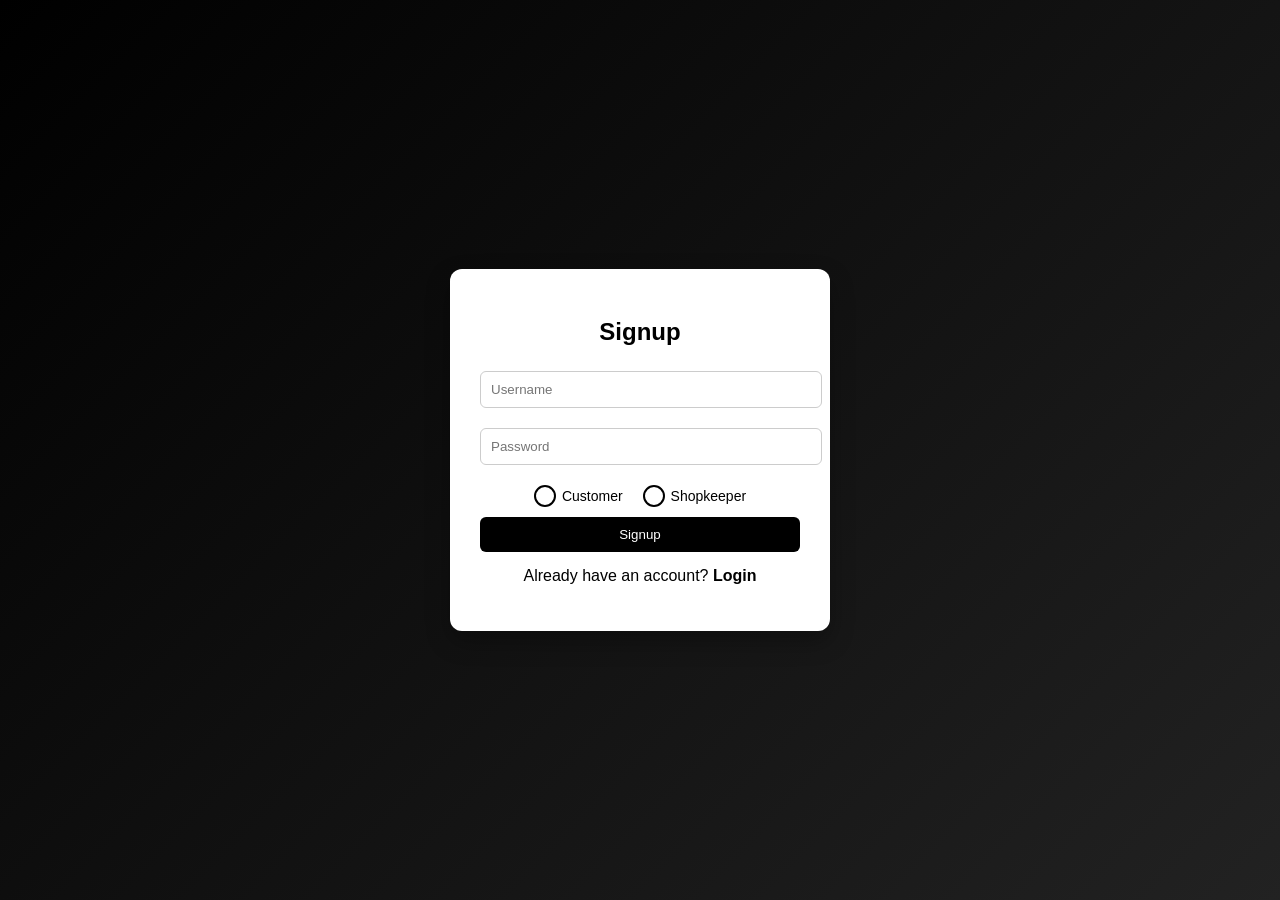
<file: index.html>
<!DOCTYPE html>
<html lang="en">
<head>
<meta charset="UTF-8">
<title>Signup</title>
<link rel="stylesheet" href="signup.css">
</head>

<body>

<div class="box">
  <h2>Signup</h2>

  <input id="user" placeholder="Username">
  <input id="pass" type="password" placeholder="Password">

  <div class="role-select">
    <label class="role-option">
      <input type="radio" name="role" value="customer">
      <span class="custom-radio"></span>
      Customer
    </label>

    <label class="role-option">
      <input type="radio" name="role" value="shopkeeper">
      <span class="custom-radio"></span>
      Shopkeeper
    </label>
  </div>

  <button onclick="signup()">Signup</button>

  <p style="margin-top: 15px;">
    Already have an account?
    <a href="login.html">Login</a>
  </p>

  <p id="msg"></p>
</div>

<script src="signup.js"></script>

</body>
</html>
</file>
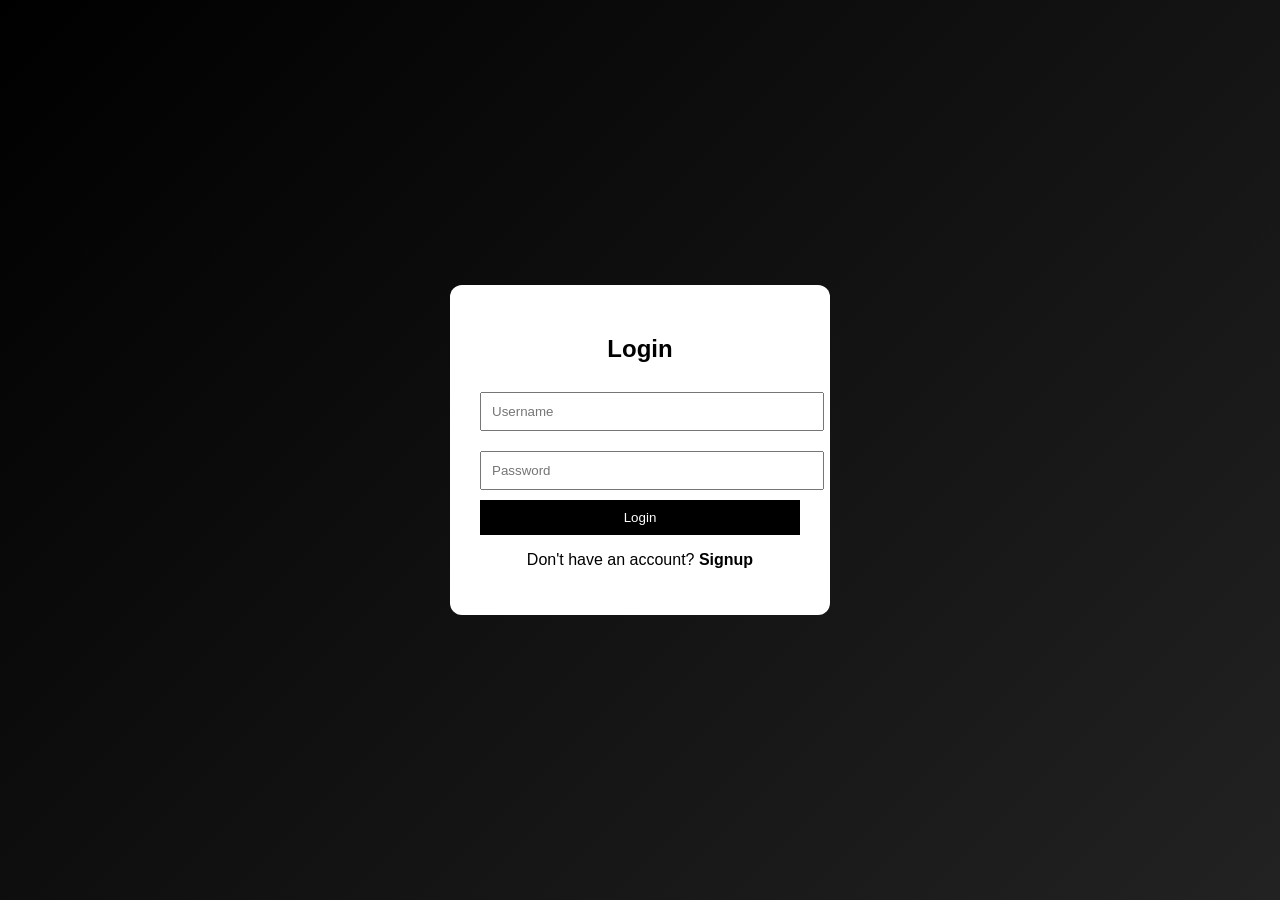
<file: login.html>
<!DOCTYPE html>
<html lang="en">
<head>
<meta charset="UTF-8">
<title>Login</title>
<link rel="stylesheet" href="login.css">
</head>

<body>

<div class="box">
  <h2>Login</h2>

  <form id="loginForm">
    <input id="user" placeholder="Username" required>
    <input id="pass" type="password" placeholder="Password" required>

    <button type="submit">Login</button>
  </form>

  <p id="msg"></p>

  <p>
    Don't have an account?
    <a href="index.html">Signup</a>
  </p>
</div>


</body>
<script src="login.js"></script>
</html>
</file>
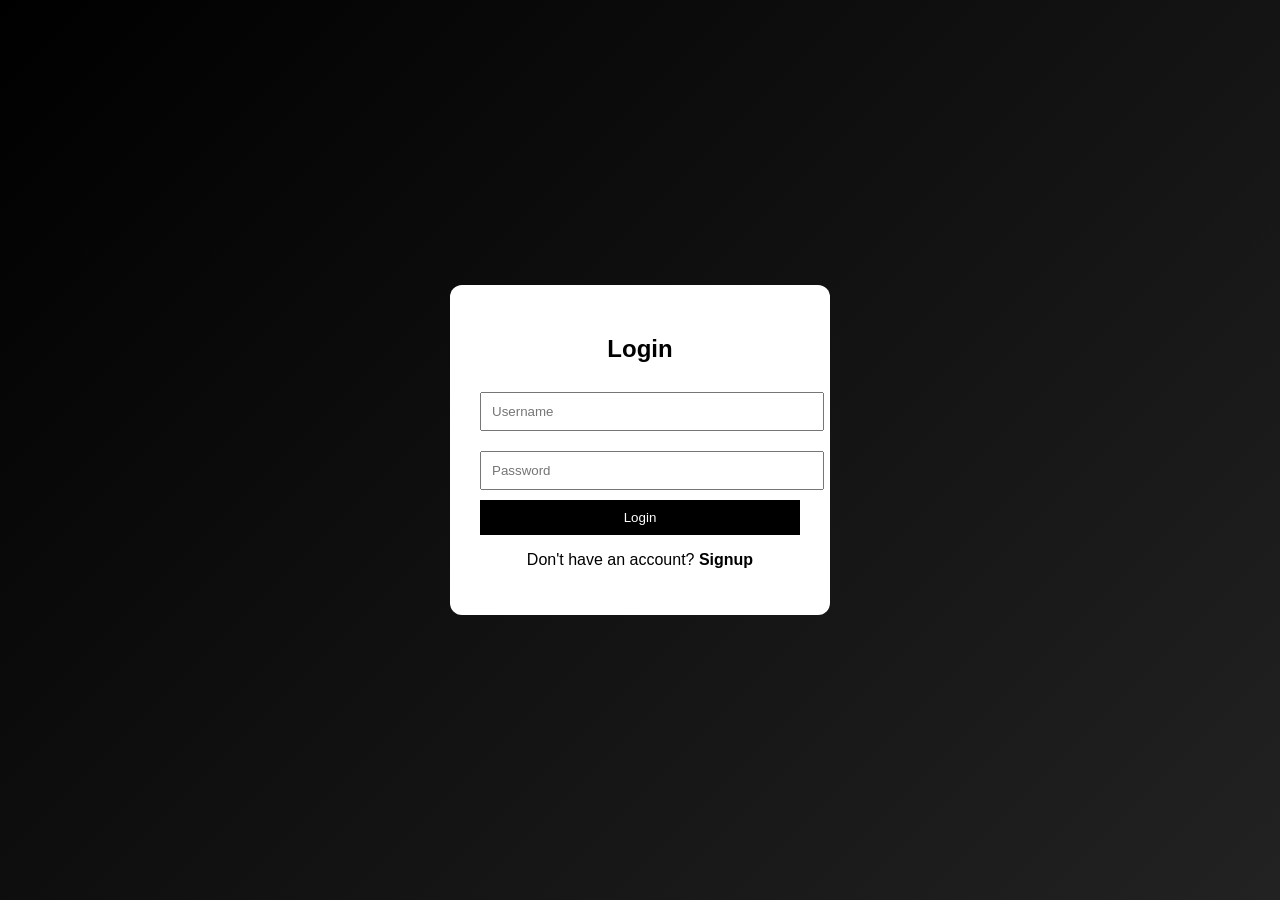
<file: shop.html>
<!DOCTYPE html>
<html lang="en">
<head>
<meta charset="UTF-8">
<title>Shop Dashboard</title>
<link rel="stylesheet" href="shop.css">
</head>

<body>

<header>
  <h2>Shop Dashboard</h2>
  <button onclick="logout()"   id="logoutbtn" >Logout</button>
</header>

<div class="container">


<div class="card">
  <h3>Add Customer</h3>
  <input id="cusname" placeholder="Customer Name"><br>
  <input id="amount" type="number" placeholder="Total Amount"><br> 
  <input id="pendingAmt" type="number" placeholder="Pending Amount"><br> 
  <input id="phone" type="number" placeholder="Phone Number" maxlength="10"><br><br>
  <button onclick="addCustomer()" id="addbtn">Add</button>
</div>

<div class="card">
  <h3>Customers</h3>
  <div id="list"></div>
</div>


</div>

<script src="shop.js"></script>

</body>
</html>
</file>
<file: signup.css>
body {
    font-family: Arial;
    background: linear-gradient(135deg, #000, #222);
    display: flex;
    justify-content: center;
    align-items: center;
    height: 100vh;
    margin: 0;
    color: #fff;
  }

  .box {
    background: #fff;
    color: #000;
    padding: 30px;
    border-radius: 12px;
    width: 320px;
    text-align: center;
    box-shadow: 0 10px 25px rgba(0,0,0,0.3);
  }

  h2 {
    margin-bottom: 15px;
  }

  input {
    width: 100%;
    padding: 10px;
    margin: 10px 0;
    border-radius: 6px;
    border: 1px solid #ccc;
  }

  button {
    width: 100%;
    padding: 10px;
    background: #000;
    color: #fff;
    border: none;
    border-radius: 6px;
    cursor: pointer;
    transition: 0.3s;
  }

  button:hover {
    background: #333;
  }

  .role-select {
    display: flex;
    justify-content: center;
    gap: 20px;
    margin: 10px 0;
  }

  .role-option {
    display: flex;
    align-items: center;
    cursor: pointer;
    font-size: 14px;
  }

  .role-option input {
    display: none;
  }

  .custom-radio {
    width: 18px;
    height: 18px;
    border: 2px solid #000;
    border-radius: 50%;
    margin-right: 6px;
    position: relative;
  }

  .role-option input:checked + .custom-radio::after {
    content: "";
    width: 10px;
    height: 10px;
    background: #000;
    border-radius: 50%;
    position: absolute;
    top: 50%;
    left: 50%;
    transform: translate(-50%, -50%);
  }

  #msg {
    margin-top: 10px;
    font-size: 14px;
    color: red;
  }

  a {
    text-decoration: none;
    color: #000;
    font-weight: bold;
  }
</file>
<file: login.css>
body {
    font-family: Arial;
    background: linear-gradient(135deg, #000, #222);
    display: flex;
    justify-content: center;
    align-items: center;
    height: 100vh;
    margin: 0;
    color: #fff;
  }

  .box {
    background: #fff;
    color: #000;
    padding: 30px;
    border-radius: 12px;
    width: 320px;
    text-align: center;
  }

  input {
    width: 100%;
    padding: 10px;
    margin: 10px 0;
  }

  button {
    width: 100%;
    padding: 10px;
    background: #000;
    color: #fff;
    border: none;
    cursor: pointer;
  }

  #msg {
    margin-top: 10px;
    color: red;
  }

  a {
    text-decoration: none;
    color: #000;
    font-weight: bold;
  }
</file>
<file: shop.css>
* {
    box-sizing: border-box;
  }

  body {
    margin: 0;
    font-family: 'Segoe UI', sans-serif;
    background: #000;
    color: #fff;
  }

  header {
    padding: 20px 30px;
    display: flex;
    justify-content: space-between;
    align-items: center;
    background: #111;
    border-bottom: 1px solid #333;
  }

  header h2 {
    margin: 0;
    font-weight: 600;
    letter-spacing: 1px;
  }

  header button {
    background: #fff;
    border: none;
    padding: 8px 18px;
    border-radius: 20px;
    color: #000;
    cursor: pointer;
    font-weight: 600;
    transition: 0.3s;
  }



  .container {
    padding: 30px;
    max-width: 1000px;
    margin: auto;
  }


  .card {
    background: #111;
    border: 1px solid #333;
    border-radius: 15px;
    padding: 20px;
    margin-bottom: 25px;
    box-shadow: 0 8px 20px rgba(255,255,255,0.05);
  }


  h3 {
    margin-top: 0;
    font-weight: 500;
    color: #fff;
    text-align: center;
  }


input {
    width: 60%;
    padding: 12px;
    margin: 10px 0;
    border-radius: 8px;
    border: 1px solid #444;
    background: #000;
    color: white;
    outline: none;
    margin-left: 21%;
    text-align: center;
}


  input::placeholder {
    color: #888;
  }


  input:focus {
    border-color: white;
  }


  button {
    padding: 12px;
   
    border: none;
    border-radius: 8px;
    background: white;
    color: black;
    font-weight: 600;
    cursor: pointer;
  }



#logoutbtn{
  margin-left: 35%;

}

  .customer {
    margin-top: 15px;
    padding: 15px;
    border-radius: 12px;
    background: #000;
    border: 1px solid #333;
  }


  .row {
    display: flex;
    justify-content: space-between;
    margin-bottom: 5px;
  }


  .paid {
    color: #fff;
    font-weight: bold;
  }


  .pending {
    color: #aaa;
    font-weight: bold;
  }


  .customer input {
    margin-top: 10px;
  }

  #addbtn{
    margin-left: 35%;
     width: 30%;
  }
</file>
